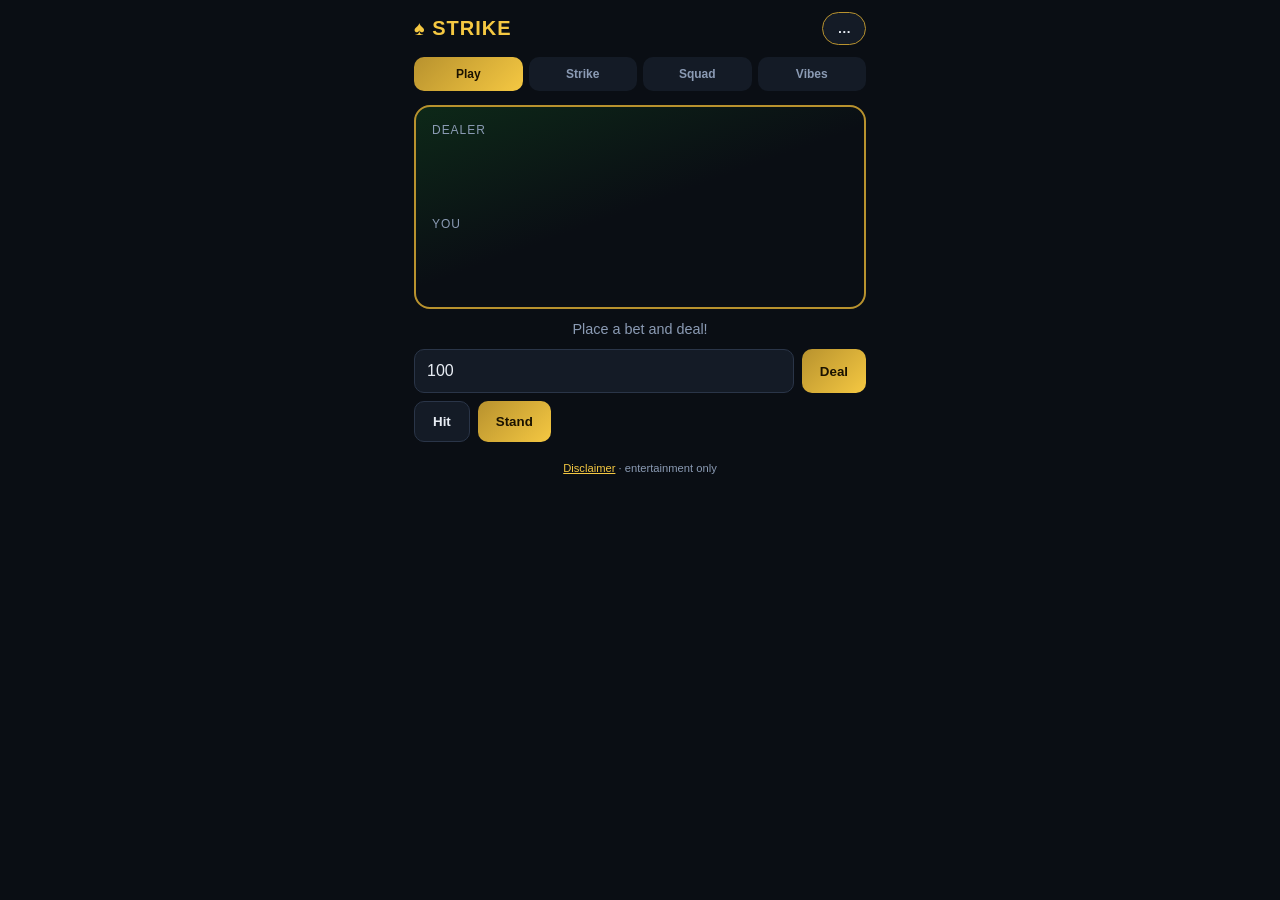
<file: docs/index.html>
<!DOCTYPE html>
<html lang="en">
<head>
  <meta charset="UTF-8" />
  <meta name="viewport" content="width=device-width, initial-scale=1.0, maximum-scale=1.0, user-scalable=no" />
  <meta name="strike-api" content="" />
  <title>STRIKE Games</title>
  <script src="https://telegram.org/js/telegram-web-app.js"></script>
  <link rel="stylesheet" href="style.css" />
</head>
<body>
  <div id="app">
    <header class="header">
      <div class="logo">♠️ STRIKE</div>
      <div class="chips" id="balance">…</div>
    </header>
    <nav class="tabs">
      <button class="tab active" data-tab="play">Play</button>
      <button class="tab" data-tab="strike">Strike</button>
      <button class="tab" data-tab="squad">Squad</button>
      <button class="tab" data-tab="vibes">Vibes</button>
    </nav>
    <main id="panel-play" class="panel active">
      <div class="table">
        <div class="dealer-area">
          <div class="label">Dealer <span id="dealer-val"></span></div>
          <div class="cards" id="dealer-cards"></div>
        </div>
        <div class="player-area">
          <div class="label">You <span id="player-val"></span></div>
          <div class="cards" id="player-cards"></div>
        </div>
      </div>
      <p class="status" id="game-status">Place a bet and deal!</p>
      <div class="bet-row">
        <input type="number" id="bet" value="100" min="10" step="10" />
        <button id="btn-deal" class="btn primary">Deal</button>
      </div>
      <div class="actions" id="actions" hidden>
        <button id="btn-hit" class="btn">Hit</button>
        <button id="btn-stand" class="btn primary">Stand</button>
      </div>
    </main>
    <main id="panel-strike" class="panel">
      <div class="strike-avatar">⚡</div>
      <p class="strike-title">Strike · hype bestie</p>
      <div class="chat" id="strike-chat"></div>
      <div class="chat-input">
        <input id="strike-msg" placeholder="Talk to Strike…" />
        <button id="btn-strike-send" class="btn primary">Send</button>
      </div>
    </main>
    <main id="panel-squad" class="panel">
      <p class="hint">Compete with friends — most STRIKECOINS wins.</p>
      <div class="room-actions">
        <button id="btn-room-create" class="btn">Create room</button>
        <button id="btn-room-join" class="btn">Join code</button>
      </div>
      <input id="room-code" placeholder="ROOM CODE" class="room-input" />
      <ul class="leaderboard" id="leaderboard"></ul>
      <p class="invite" id="invite-link"></p>
    </main>
    <main id="panel-vibes" class="panel">
      <p class="hint">Table soundtrack — tap to play in Telegram.</p>
      <div id="tracks"></div>
      <h3>Live streams</h3>
      <div id="live-streams"></div>
    </main>
    <footer class="footer">
      <a href="#" id="disclaimer-link">Disclaimer</a> · entertainment only
    </footer>
  </div>
  <script src="app.js"></script>
</body>
</html>
</file>
<file: docs/style.css>
:root {
  --bg: #0a0e14;
  --card: #141b26;
  --gold: #f5c842;
  --gold-dim: #b8922e;
  --text: #e8edf4;
  --muted: #8b9bb4;
  --accent: #3d8bfd;
  --win: #3ecf8e;
  --lose: #ff6b6b;
}
* { box-sizing: border-box; margin: 0; padding: 0; }
body { font-family: -apple-system, BlinkMacSystemFont, "Segoe UI", sans-serif; background: var(--bg); color: var(--text); min-height: 100vh; }
#app { max-width: 480px; margin: 0 auto; padding: 12px 14px 24px; }
.header { display: flex; justify-content: space-between; align-items: center; margin-bottom: 12px; }
.logo { font-weight: 800; font-size: 1.25rem; color: var(--gold); letter-spacing: 0.05em; }
.chips { background: var(--card); padding: 8px 14px; border-radius: 20px; font-weight: 700; font-size: 0.85rem; border: 1px solid var(--gold-dim); }
.tabs { display: grid; grid-template-columns: repeat(4, 1fr); gap: 6px; margin-bottom: 14px; }
.tab { background: var(--card); border: none; color: var(--muted); padding: 10px 4px; border-radius: 10px; font-size: 0.75rem; font-weight: 600; cursor: pointer; }
.tab.active { background: linear-gradient(135deg, var(--gold-dim), var(--gold)); color: #1a1200; }
.panel { display: none; }
.panel.active { display: block; }
.table { background: linear-gradient(160deg, #0d2818 0%, #0a0e14 50%); border: 2px solid var(--gold-dim); border-radius: 16px; padding: 16px; margin-bottom: 12px; min-height: 180px; }
.label { font-size: 0.75rem; color: var(--muted); margin-bottom: 8px; text-transform: uppercase; letter-spacing: 0.08em; }
.cards { display: flex; gap: 8px; flex-wrap: wrap; min-height: 52px; }
.card-chip { background: #fff; color: #111; width: 44px; height: 60px; border-radius: 8px; display: flex; align-items: center; justify-content: center; font-weight: 800; font-size: 1.1rem; box-shadow: 0 4px 12px rgba(0,0,0,0.4); }
.card-chip.hidden-card { background: linear-gradient(135deg, #2a3a5c, #1a2233); color: var(--muted); }
.dealer-area { margin-bottom: 20px; }
.status { text-align: center; margin: 12px 0; font-size: 0.9rem; color: var(--muted); }
.bet-row, .actions { display: flex; gap: 8px; margin-top: 8px; }
.bet-row input { flex: 1; background: var(--card); border: 1px solid #2a3548; border-radius: 10px; padding: 12px; color: var(--text); font-size: 1rem; }
.btn { background: var(--card); border: 1px solid #2a3548; color: var(--text); padding: 12px 18px; border-radius: 10px; font-weight: 700; cursor: pointer; }
.btn.primary { background: linear-gradient(135deg, var(--gold-dim), var(--gold)); color: #1a1200; border: none; }
.strike-avatar { font-size: 3rem; text-align: center; margin: 12px 0 4px; }
.strike-title { text-align: center; color: var(--gold); font-weight: 700; margin-bottom: 12px; }
.chat { background: var(--card); border-radius: 12px; padding: 12px; min-height: 200px; max-height: 280px; overflow-y: auto; margin-bottom: 10px; }
.bubble { background: #1e2a3d; padding: 10px 12px; border-radius: 12px 12px 12px 4px; margin-bottom: 8px; font-size: 0.9rem; line-height: 1.4; }
.bubble.user { background: #2a3f66; border-radius: 12px 12px 4px 12px; margin-left: 24px; }
.chat-input { display: flex; gap: 8px; }
.chat-input input { flex: 1; background: var(--card); border: 1px solid #2a3548; border-radius: 10px; padding: 10px; color: var(--text); }
.hint { font-size: 0.85rem; color: var(--muted); margin-bottom: 12px; }
.room-actions { display: flex; gap: 8px; margin-bottom: 8px; }
.room-input { width: 100%; background: var(--card); border: 1px solid #2a3548; border-radius: 10px; padding: 12px; color: var(--text); margin-bottom: 12px; text-align: center; letter-spacing: 0.15em; }
.leaderboard { list-style: none; background: var(--card); border-radius: 12px; padding: 8px; }
.leaderboard li { padding: 10px 12px; border-bottom: 1px solid #2a3548; font-size: 0.9rem; }
.leaderboard li:last-child { border-bottom: none; }
.invite { font-size: 0.75rem; color: var(--accent); word-break: break-all; margin-top: 10px; }
.track-btn, .live-btn { display: block; width: 100%; text-align: left; margin-bottom: 8px; padding: 12px; }
.footer { text-align: center; margin-top: 20px; font-size: 0.7rem; color: var(--muted); }
.footer a { color: var(--gold); }
#error { background: var(--lose); color: #fff; padding: 12px; border-radius: 10px; margin-bottom: 12px; font-size: 0.85rem; }
</file>
